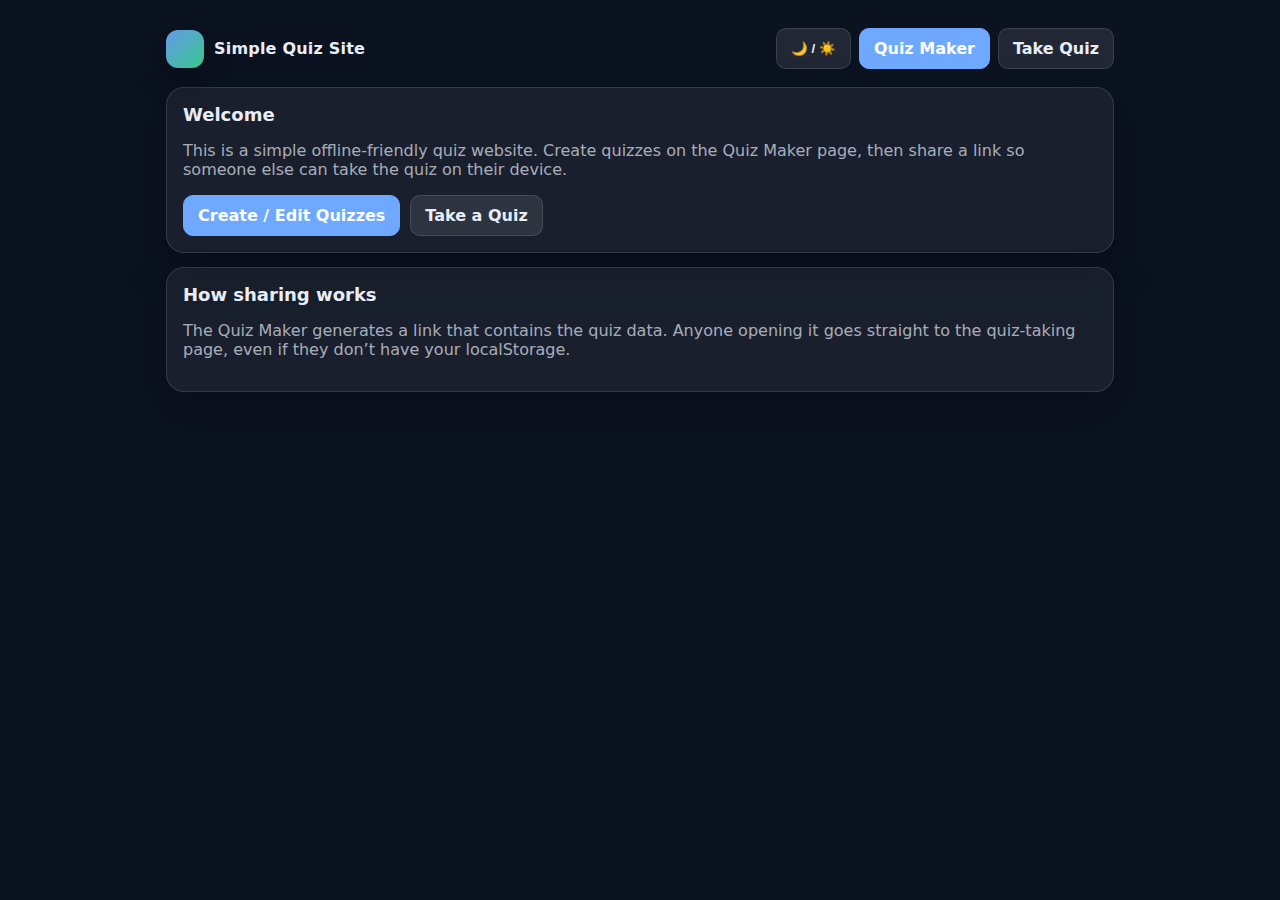
<file: index.html>
<!doctype html>
<html lang="en">
<head>
  <meta charset="utf-8" />
  <meta name="viewport" content="width=device-width,initial-scale=1" />
  <title>Simple Quiz Site</title>
  <link rel="stylesheet" href="style.css" />
</head>
<body>
  <div class="container">
    <div class="topbar">
      <div class="brand">
        <div class="logo"></div>
        <h1>Simple Quiz Site</h1>
      </div>
      <div class="nav">
        <button class="btn" id="themeToggle" type="button">🌙 / ☀️</button>
        <a class="btn primary" href="maker.html">Quiz Maker</a>
        <a class="btn" href="take.html">Take Quiz</a>
      </div>
    </div>

    <div class="card">
      <h2>Welcome</h2>
      <p class="muted">
        This is a simple offline-friendly quiz website. Create quizzes on the Quiz Maker page,
        then share a link so someone else can take the quiz on their device.
      </p>
      <div class="row tight" style="gap:10px;">
        <a class="btn primary" href="maker.html">Create / Edit Quizzes</a>
        <a class="btn" href="take.html">Take a Quiz</a>
      </div>
    </div>

    <div class="card" style="margin-top:14px;">
      <h2>How sharing works</h2>
      <p class="muted">
        The Quiz Maker generates a link that contains the quiz data. Anyone opening it goes straight
        to the quiz-taking page, even if they don’t have your localStorage.
      </p>
    </div>
  </div>
 <script type="module" src="app.js"></script>
</body>
</html>
</file>
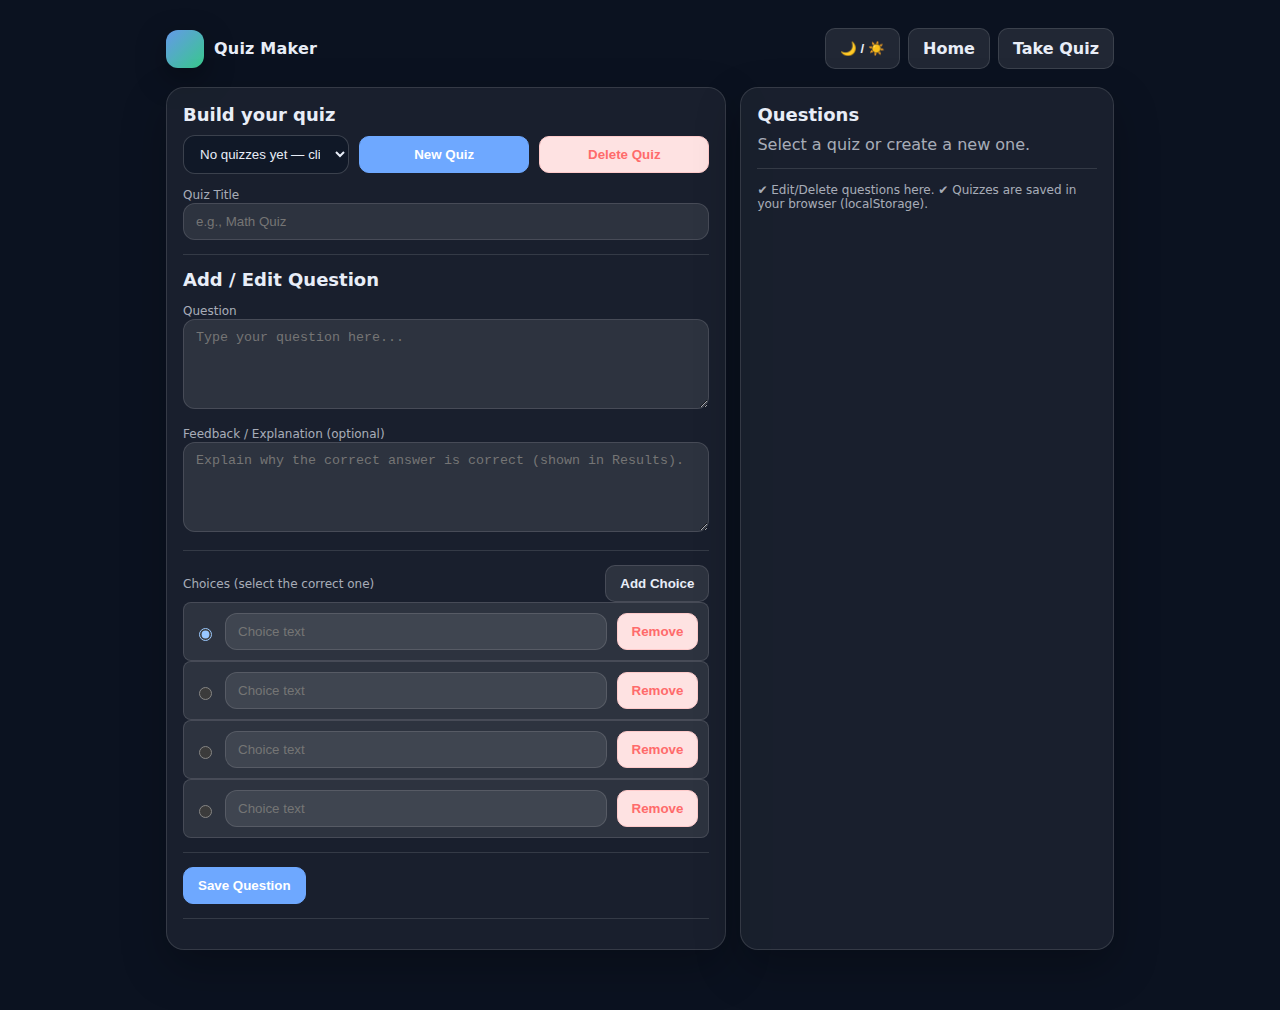
<file: maker.html>
<!doctype html>
<html lang="en">
<head>
  <meta charset="utf-8" />
  <meta name="viewport" content="width=device-width,initial-scale=1" />
  <title>Quiz Maker</title>
  <link rel="stylesheet" href="style.css" />
</head>
<body data-page="maker">
  <div class="container">
    <div class="topbar">
      <div class="brand">
        <div class="logo"></div>
        <h1>Quiz Maker</h1>
      </div>
      <div class="nav">
        <button class="btn" id="themeToggle" type="button">🌙 / ☀️</button>
        <a class="btn" href="index.html">Home</a>
        <a class="btn" href="take.html">Take Quiz</a>
      </div>
    </div>

    <div class="grid two">
      <!-- Left: Question editor -->
      <div class="card">
        <h2>Build your quiz</h2>
        <div class="row">
          <select id="quizSelect" class="input"></select>
          <button id="newQuizBtn" class="btn primary" type="button">New Quiz</button>
          <button id="delQuizBtn" class="btn danger" type="button">Delete Quiz</button>
        </div>

        <div style="margin-top:10px;">
          <label class="small muted">Quiz Title</label>
          <input id="quizTitle" class="input" placeholder="e.g., Math Quiz" />
        </div>

        <div class="hr"></div>

        <h2>Add / Edit Question</h2>
        <label class="small muted">Question</label>
        <textarea id="qText" class="input" placeholder="Type your question here..."></textarea>
        <div style="margin-top:10px;">
          <label class="small muted">Feedback / Explanation (optional)</label>
          <textarea id="qFeedback" class="input" placeholder="Explain why the correct answer is correct (shown in Results)."></textarea>
        </div>
        <div class="hr"></div>

        <div class="row tight" style="justify-content: space-between;">
          <div class="muted small">Choices (select the correct one)</div>
          <button id="addChoiceBtn" class="btn" type="button">Add Choice</button>
        </div>

        <div id="choicesWrap"></div>

        <div class="hr"></div>

        <div class="row tight" style="gap:10px;">
          <button id="saveQuestionBtn" class="btn primary" type="button">Save Question</button>
          <button id="cancelEditBtn" class="btn" type="button">Cancel Edit</button>
        </div>

        <div class="hr"></div>

        <div id="shareBox" style="display:none;">
          <h2>Share quiz link</h2>
          <div class="kv">
            <code id="shareLink"></code>
            <div class="row tight" style="gap:8px;">
              <button id="copyShareBtn" class="btn" type="button">Copy</button>
              <button id="openTakeBtn" class="btn" type="button">Open Take Page</button>
            </div>
          </div>
          <div class="muted small" style="margin-top:8px;">
            Send this link to someone else so they can take your quiz.
          </div>
        </div>
      </div>

      <!-- Right: Questions list -->
      <div class="card">
        <h2>Questions</h2>
        <div id="questionsList" class="list"></div>
        <div class="hr"></div>
        <div class="muted small">
          ✔ Edit/Delete questions here.  
          ✔ Quizzes are saved in your browser (localStorage).
        </div>
      </div>
    </div>
  </div>

  <script type="module" src="app.js"></script>
</body>
</html>
</file>
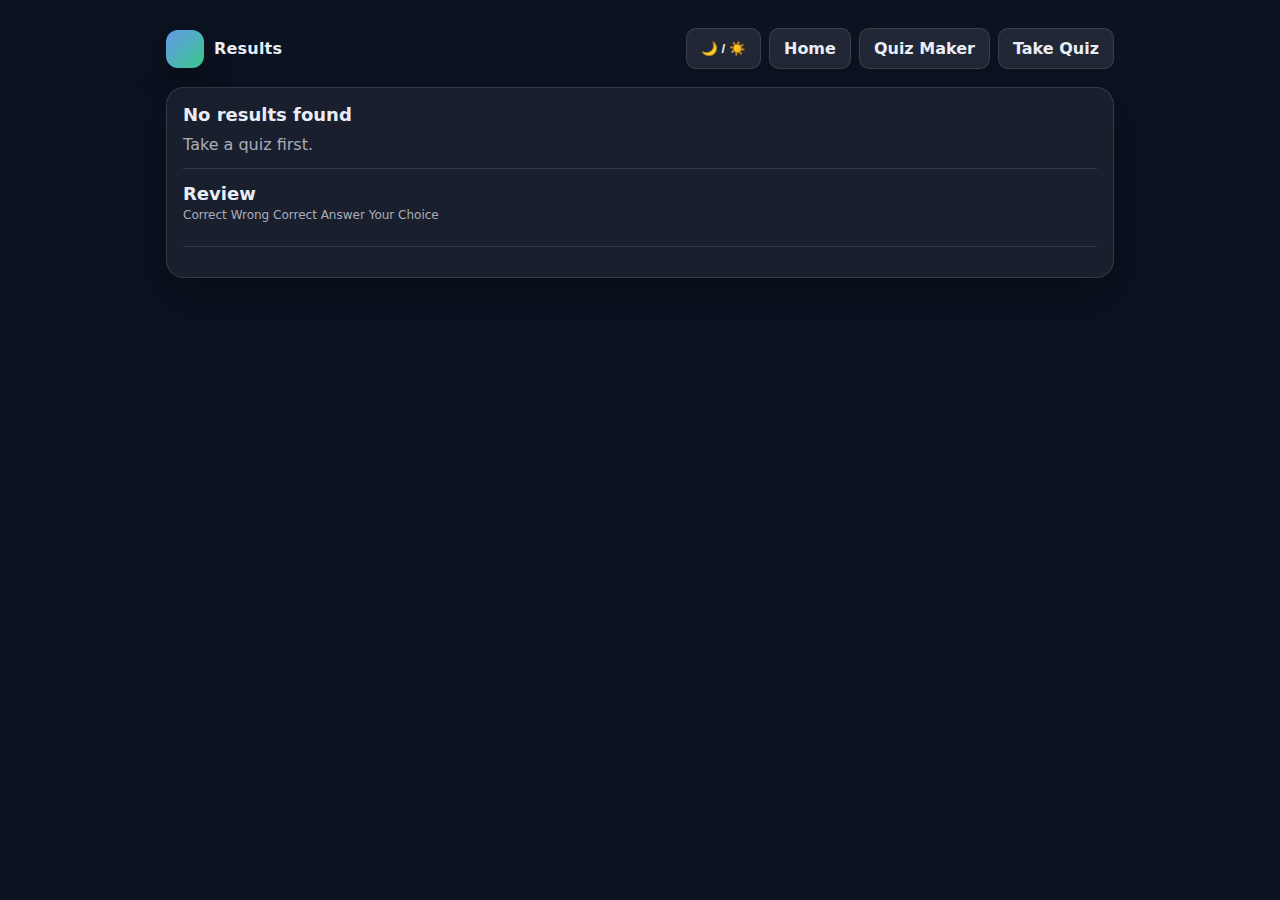
<file: results.html>
<!doctype html>
<html lang="en">
<head>
  <meta charset="utf-8" />
  <meta name="viewport" content="width=device-width,initial-scale=1" />
  <title>Results</title>
  <link rel="stylesheet" href="style.css" />
</head>
<body data-page="results">
  <div class="container">
    <div class="topbar">
      <div class="brand">
        <div class="logo"></div>
        <h1>Results</h1>
      </div>
      <div class="nav">
        <button class="btn" id="themeToggle" type="button">🌙 / ☀️</button>
        <a class="btn" href="index.html">Home</a>
        <a class="btn" href="maker.html">Quiz Maker</a>
        <a class="btn" href="take.html">Take Quiz</a>
      </div>
    </div>

    <div class="card">
      <h2 id="resTitle">Results</h2>
      <div id="scoreLine"></div>
      <div class="hr"></div>
  
      <h2>Review</h2>
      <div class="muted small" style="margin-top:-6px;">
        <span class="pill okPill">Correct</span>
        <span class="pill wrongPill">Wrong</span>
        <span class="pill correctPill">Correct Answer</span>
        <span class="pill pickedPill">Your Choice</span>
      </div>
      <div id="reviewList" class="list" style="margin-top:10px;"></div>
    

      <div class="hr"></div>
      <button id="againBtn" class="btn primary" type="button">Take Another Quiz</button>
    </div>
  </div>

  <script src="app.js"></script>
</body>
</html>
</file>
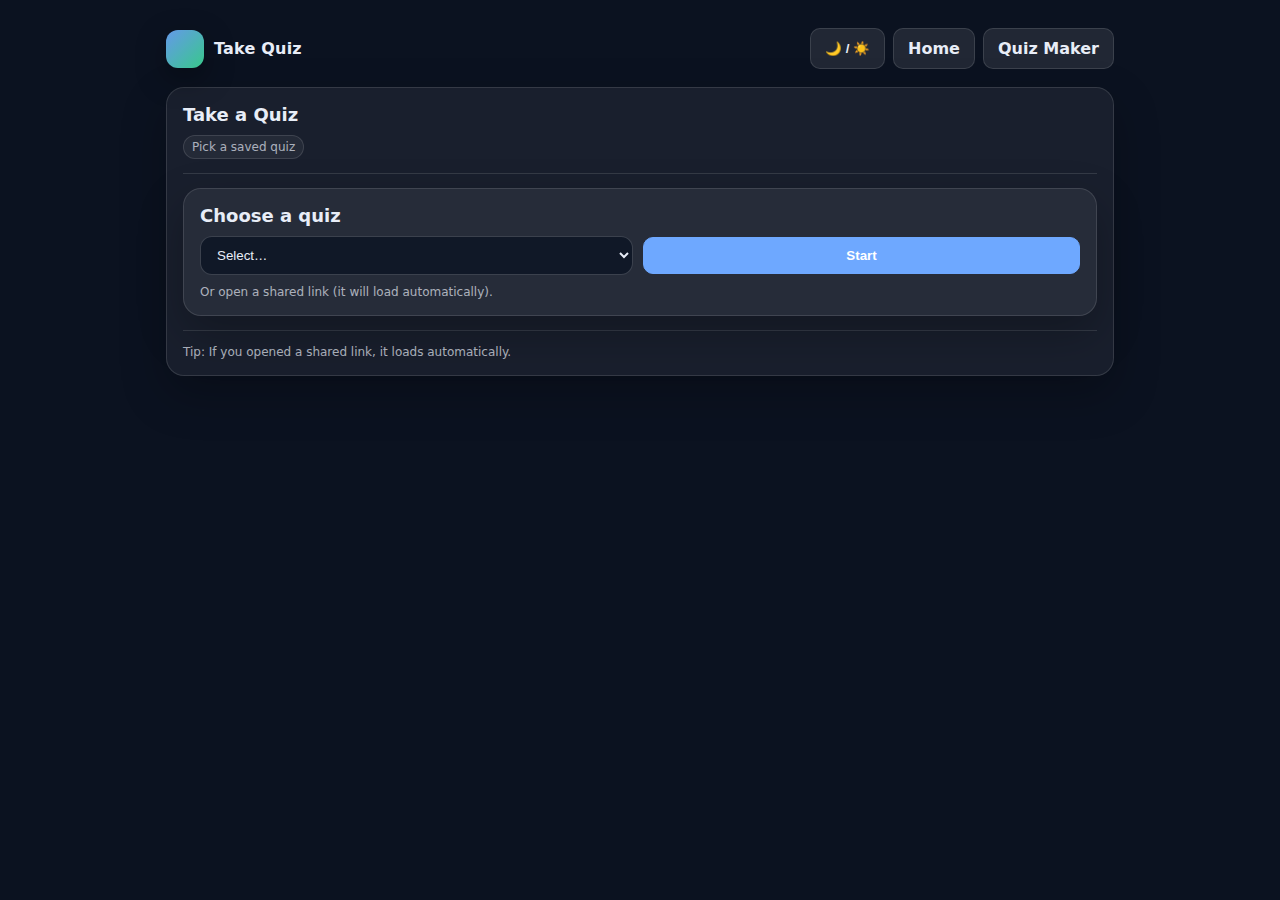
<file: take.html>
<!doctype html>
<html lang="en">
<head>
  <meta charset="utf-8" />
  <meta name="viewport" content="width=device-width,initial-scale=1" />
  <title>Take Quiz</title>
  <link rel="stylesheet" href="style.css" />
</head>
<body data-page="take">
  <div class="container">
    <div class="topbar">
      <div class="brand">
        <div class="logo"></div>
        <h1>Take Quiz</h1>
      </div>
      <div class="nav">
        <button class="btn" id="themeToggle" type="button">🌙 / ☀️</button>
        <a class="btn" href="index.html">Home</a>
        <a class="btn" href="maker.html">Quiz Maker</a>
      </div>
    </div>

    <div class="card">
      <h2 id="takeTitle">Take a Quiz</h2>
      <div id="takeMeta" class="row tight" style="gap:8px;"></div>
      <div class="hr"></div>

      <form id="takeForm" class="grid"></form>

      <div class="hr"></div>

      <button id="submitBtn" class="btn primary" type="button">Submit & See Results</button>
      <div class="muted small" style="margin-top:10px;">
        Tip: If you opened a shared link, it loads automatically.
      </div>
    </div>
  </div>

  <script src="app.js"></script>
</body>
</html>
</file>
<file: style.css>
/* =========================
   THEME VARIABLES
   ========================= */

/* DARK (Original) */
:root {
  --bg: #0b1220;
  --card: rgba(255,255,255,0.06);
  --card2: rgba(255,255,255,0.09);
  --text: #e8edf7;
  --muted: rgba(232,237,247,0.7);
  --border: rgba(255,255,255,0.12);
  --accent: #6ea8ff;
  --accent-soft: rgba(110,168,255,0.2);
  --ok: #3ddc97;
  --danger: #ff6b6b;
}

/* LIGHT (Exam) */
body[data-theme="light"] {
  --bg: #f4f7fb;
  --card: #ffffff;
  --card2: #f1f5f9;
  --text: #0f172a;
  --muted: #475569;
  --border: #e2e8f0;
  --accent: #2563eb;
  --accent-soft: #dbeafe;
  --ok: #16a34a;
  --danger: #dc2626;
}

* { box-sizing: border-box; }
body {
  margin: 0;
  font-family: ui-sans-serif, system-ui, -apple-system, Segoe UI, Roboto, Arial, sans-serif;
  background: var(--bg);
  color: var(--text);
}

a { color: var(--accent); text-decoration: none; }
a:hover { text-decoration: underline; }

.container {
  max-width: 980px;
  margin: 0 auto;
  padding: 28px 16px 60px;
}

.topbar {
  display: flex;
  gap: 10px;
  align-items: center;
  justify-content: space-between;
  margin-bottom: 18px;
}

.brand {
  display: flex;
  gap: 10px;
  align-items: center;
}
.brand .logo {
  width: 38px; height: 38px;
  border-radius: 12px;
  background: linear-gradient(135deg, rgba(110,168,255,0.9), rgba(61,220,151,0.9));
  box-shadow: 0 10px 30px rgba(0,0,0,0.35);
}
.brand h1 {
  font-size: 16px;
  margin: 0;
  letter-spacing: 0.2px;
}

.nav {
  display: flex;
  gap: 8px;
  flex-wrap: wrap;
  justify-content: flex-end;
}
.btn {
  border: 1px solid var(--border);
  background: var(--card2);
  color: var(--text);
  padding: 10px 14px;
  border-radius: 10px;
  cursor: pointer;
  font-weight: 600;
}

.btn:hover {
  background: var(--accent-soft);
}

.btn.primary {
  background: var(--accent);
  color: white;
  border-color: var(--accent);
}

.btn.primary:hover {
  background: #1d4ed8;
}

.btn.danger {
  background: #fee2e2;
  border-color: #fecaca;
  color: var(--danger);
}

.grid {
  display: grid;
  grid-template-columns: 1fr;
  gap: 14px;
}
@media (min-width: 900px) {
  .grid.two { grid-template-columns: 1.2fr 0.8fr; }
}

.card {
  border: 1px solid var(--border);
  background: var(--card);
  border-radius: 18px;
  padding: 16px;
  box-shadow: 0 18px 45px rgba(0,0,0,0.25);
}

.card h2 {
  margin: 0 0 10px;
  font-size: 18px;
}
.muted { color: var(--muted); }

.row { display: flex; gap: 10px; flex-wrap: wrap; align-items: center; }
.row > * { flex: 1; }
.row.tight > * { flex: unset; }

.input, textarea, select {
  width: 100%;
  border: 1px solid var(--border);
  background: var(--card2);
  color: var(--text);
  padding: 10px 12px;
  border-radius: 12px;
  outline: none;
}
textarea { min-height: 90px; resize: vertical; }

.hr {
  height: 1px;
  background: var(--border);
  margin: 14px 0;
}

.list {
  display: flex;
  flex-direction: column;
  gap: 10px;
}

.item {
  border: 1px solid var(--border);
  background: rgba(255,255,255,0.04);
  border-radius: 14px;
  padding: 12px;
}

.badge {
  display: inline-flex;
  padding: 4px 8px;
  border-radius: 999px;
  border: 1px solid var(--border);
  background: rgba(255,255,255,0.05);
  font-size: 12px;
  color: var(--muted);
}

.choice {
  display: flex;
  gap: 10px;
  align-items: center;
  padding: 10px;
  border-radius: 8px;
  border: 1px solid var(--border);
  background: var(--card2);
  cursor: pointer;
}

.choice:hover {
  background: var(--accent-soft);
}

.choice input[type="radio"] {
  transform: translateY(1px);
}

.kv {
  display: grid;
  grid-template-columns: 1fr auto;
  gap: 8px;
  align-items: center;
}
.kv code {
  background: rgba(0,0,0,0.35);
  border: 1px solid var(--border);
  padding: 8px 10px;
  border-radius: 12px;
  display: block;
  overflow: auto;
}

  color: var(--ok);
  font-weight: 700;
}

.dangerText {
  color: var(--danger);
  font-weight: 700;
}

.small { font-size: 12px; }

/* =========================
   DARK MODE dropdown fixes
   ========================= */

/* Tell the browser we are using a dark UI so form controls follow it */
body:not([data-theme="light"]) {
  color-scheme: dark;
}

/* Ensure selects are readable in dark mode */
body:not([data-theme="light"]) select,
body:not([data-theme="light"]) option {
  background-color: #101827 !important; /* darker than bg */
  color: #e8edf7 !important;
}

/* Optional: make the dropdown border slightly clearer */
body:not([data-theme="light"]) select {
  border-color: rgba(255,255,255,0.18) !important;
}

/* Placeholder-ish state (disabled/select default option) */
body:not([data-theme="light"]) select:disabled {
  opacity: 0.75;
  cursor: not-allowed;
}

/* Better focus ring for dark mode */
body:not([data-theme="light"]) select:focus,
body:not([data-theme="light"]) .input:focus,
body:not([data-theme="light"]) textarea:focus {
  outline: none;
  box-shadow: 0 0 0 3px rgba(110,168,255,0.25);
  border-color: rgba(110,168,255,0.55);
}
</file>
